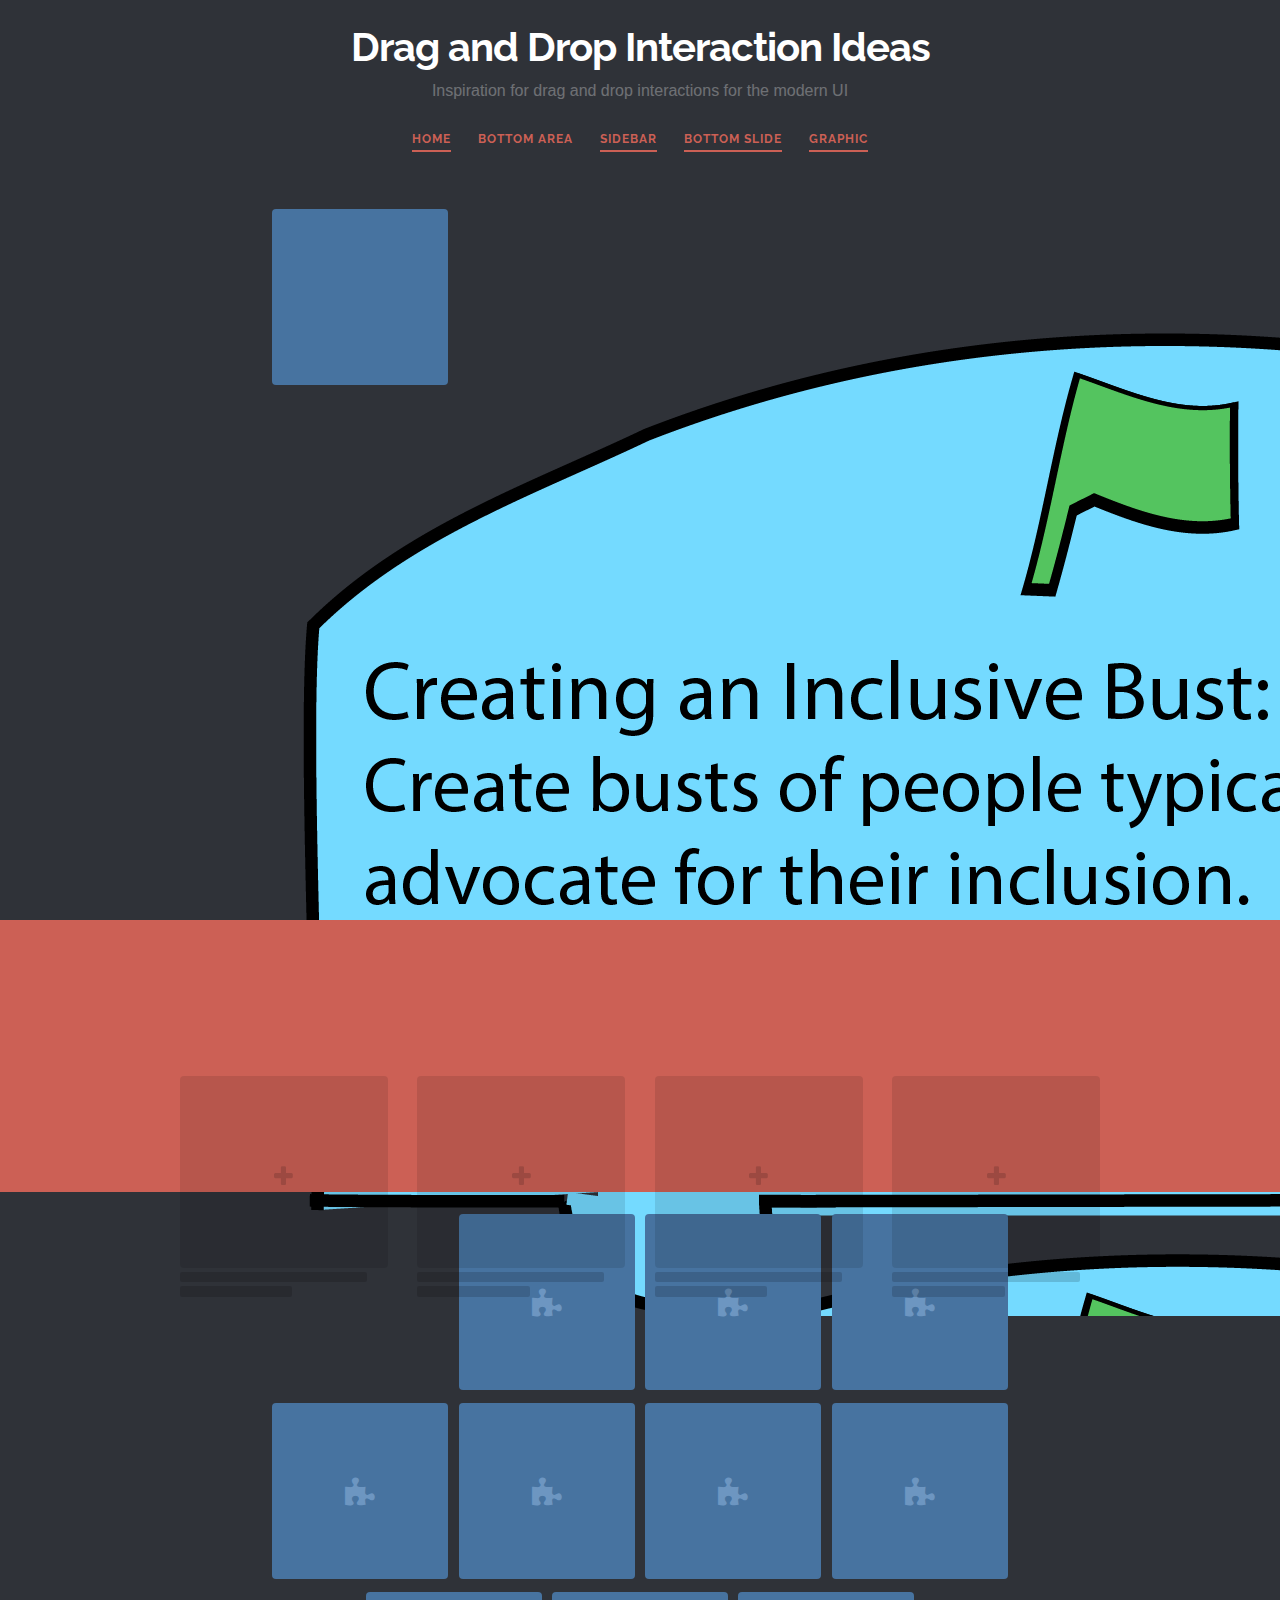
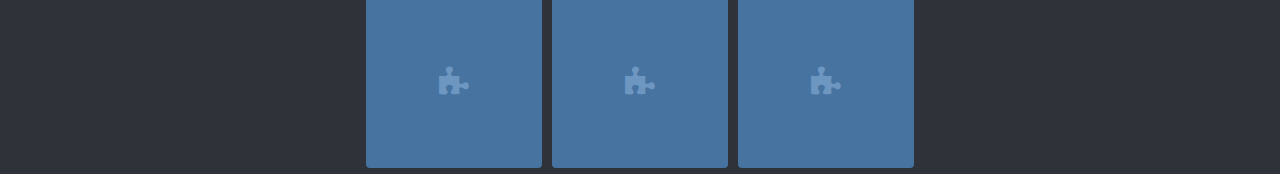
<file: bottom-area.html>
<!DOCTYPE html>
<html lang="en" class="no-js">
	<head>
		<meta charset="UTF-8" />
		<meta http-equiv="X-UA-Compatible" content="IE=edge">
		<meta name="viewport" content="width=device-width, initial-scale=1">
		<title>Remix Interaction Ideas For Sylvie | Bottom Area</title>
		<meta name="description" content="Inspiration for drag and drop interactions for the modern UI" />
		<meta name="keywords" content="drag and drop, interaction, inspiration, web design, ui" />
		<meta name="author" content="Codrops" />
		<link rel="shortcut icon" href="../favicon.ico">
		<link rel="stylesheet" type="text/css" href="css/normalize.css" />
		<link rel="stylesheet" type="text/css" href="fonts/font-awesome-4.2.0/css/font-awesome.min.css" />
		<link rel="stylesheet" type="text/css" href="css/demo.css" />
		<link rel="stylesheet" type="text/css" href="css/bottom-area.css" />
		<script src="js/modernizr.custom.js"></script>
	</head>
	<body>
		<div class="container">
			<!-- Top Navigation -->
			<div class="codrops-top clearfix">
			<!-- 	<a class="codrops-icon codrops-icon-prev" href="http://tympanus.net/Development/MorphingSearch/"><span>Previous Demo</span></a>
				<span class="right"><a class="codrops-icon codrops-icon-drop" href="http://tympanus.net/codrops/?p=21275"><span>Back to the Codrops Article</span></a></span> -->
			</div>
			<div class="content">
				<header class="codrops-header">
					<h1>Drag and Drop Interaction Ideas <span>Inspiration for drag and drop interactions for the modern UI</span></h1>
					<nav class="codrops-demos">
						<a href="index.html"> Home</a>
						<a class="current-demo" href="bottom-area.html">Bottom Area</a>
						<a href="sidebar.html">Sidebar</a>
						<a href="bottom-slide.html">Bottom Slide</a>
						<a href="dragdrop3.html"> Graphic</a>

					</nav>
				</header>
				<div id="grid" class="grid clearfix">
					<div class="grid__item"><img src="img/bustwarmup.png"></div>
					<div class="grid__item"><i class="fa fa-puzzle-piece"></i></div>
					<div class="grid__item"><i class="fa fa-puzzle-piece"></i></div>
					<div class="grid__item"><i class="fa fa-puzzle-piece"></i></div>
					<div class="grid__item"><i class="fa fa-puzzle-piece"></i></div>
					<div class="grid__item"><i class="fa fa-puzzle-piece"></i></div>
					<div class="grid__item"><i class="fa fa-puzzle-piece"></i></div>
					<div class="grid__item"><i class="fa fa-puzzle-piece"></i></div>
					<div class="grid__item"><i class="fa fa-puzzle-piece"></i></div>
					<div class="grid__item"><i class="fa fa-puzzle-piece"></i></div>
					<div class="grid__item"><i class="fa fa-puzzle-piece"></i></div>
				
				</div>
				<!-- Related demos -->
				<!-- <section class="related">
					<p>If you enjoyed this demo you might also like:</p>
					<a href="http://tympanus.net/Development/DraggableDualViewSlideshow/">
						<img src="img/related/DualViewSlideshow.png" alt="Dual-View Slideshow Image"/>
						<h3>Draggable Dual-View Slideshow</h3>
					</a>
					<a href="http://tympanus.net/Development/ButtonComponentMorph/">
						<img src="img/related/MorphingButtons.png" alt="Morphing Buttons Image" />
						<h3>Morphing Buttons Concept</h3>
					</a>
				</section> -->
			</div><!-- /content -->
		</div><!-- /container -->
		<div id="drop-area" class="drop-area">
			<div>
				<div class="drop-area__item"><div class="dummy"></div></div>
				<div class="drop-area__item"><div class="dummy"></div></div>
				<div class="drop-area__item"><div class="dummy"></div></div>
				<div class="drop-area__item"><div class="dummy"></div></div>
			</div>
		</div>
		<div class="drop-overlay"></div>
		<script src="js/draggabilly.pkgd.min.js"></script>
		<script src="js/dragdrop.js"></script>
		<script>
			(function() {
				var body = document.body,
					dropArea = document.getElementById( 'drop-area' ),
					droppableArr = [], dropAreaTimeout;

				// initialize droppables
				[].slice.call( document.querySelectorAll( '#drop-area .drop-area__item' )).forEach( function( el ) {
					droppableArr.push( new Droppable( el, {
						onDrop : function( instance, draggableEl ) {
							// show checkmark inside the droppabe element
							classie.add( instance.el, 'drop-feedback' );
							clearTimeout( instance.checkmarkTimeout );
							instance.checkmarkTimeout = setTimeout( function() { 
								classie.remove( instance.el, 'drop-feedback' );
							}, 800 );
							// ...
						}
					} ) );
				} );

				// initialize draggable(s)
				[].slice.call(document.querySelectorAll( '#grid .grid__item' )).forEach( function( el ) {
					new Draggable( el, droppableArr, {
						draggabilly : { containment: document.body },
						onStart : function() {
							// add class 'drag-active' to body
							classie.add( body, 'drag-active' );
							// clear timeout: dropAreaTimeout (toggle drop area)
							clearTimeout( dropAreaTimeout );
							// show dropArea
							classie.add( dropArea, 'show' );
						},
						onEnd : function( wasDropped ) {
							var afterDropFn = function() {
								// hide dropArea
								classie.remove( dropArea, 'show' );
								// remove class 'drag-active' from body
								classie.remove( body, 'drag-active' );
							};

							if( !wasDropped ) {
								afterDropFn();
							}
							else {
								// after some time hide drop area and remove class 'drag-active' from body
								clearTimeout( dropAreaTimeout );
								dropAreaTimeout = setTimeout( afterDropFn, 400 );
							}
						}
					} );
				} );
			})();
		</script>
	</body>
</html>
</file>
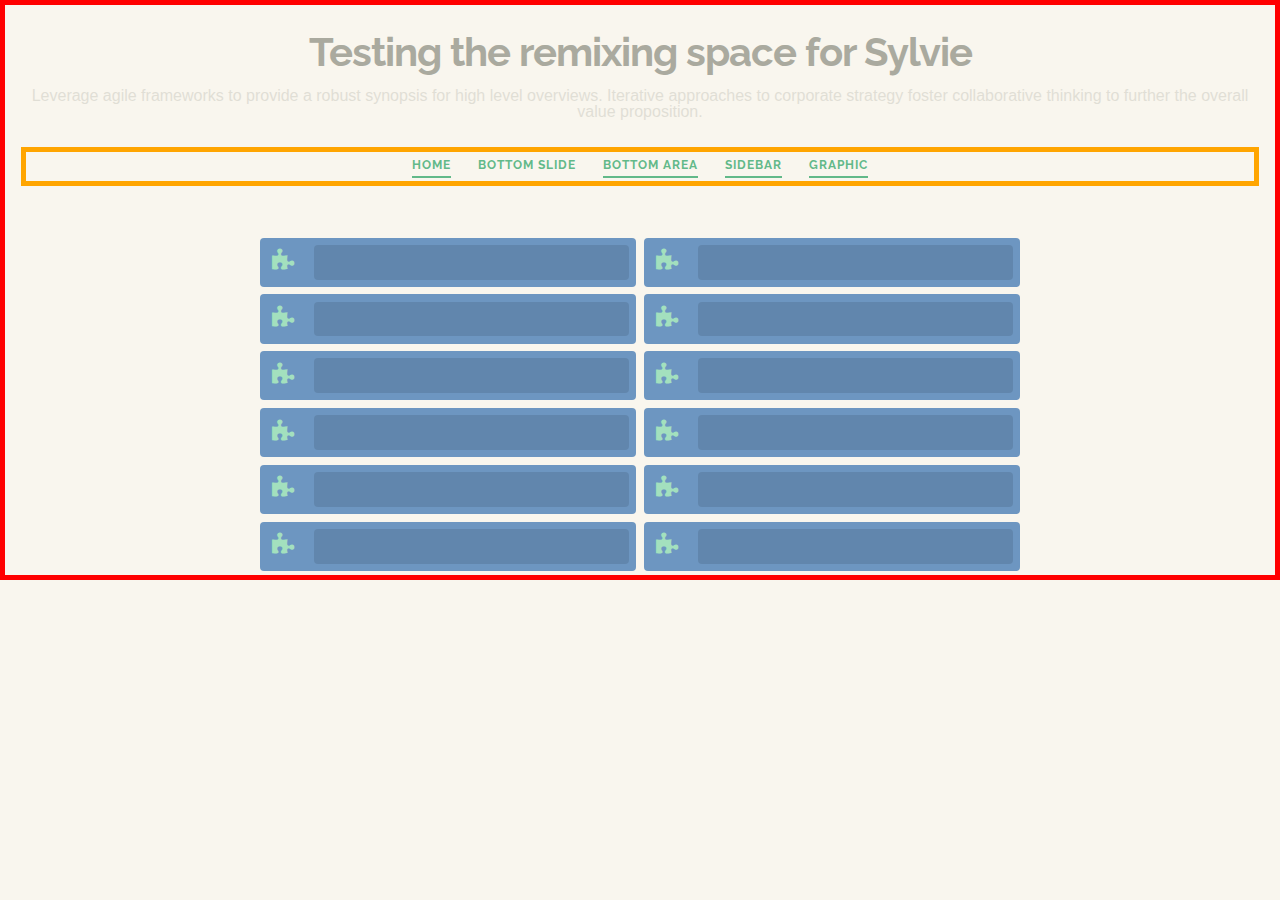
<file: bottom-slide.html>
<!DOCTYPE html>
<html lang="en" class="no-js">
	<head>
		<meta charset="UTF-8" />
		<meta http-equiv="X-UA-Compatible" content="IE=edge">
		<meta name="viewport" content="width=device-width, initial-scale=1">
		<title>Drag and Drop Interaction Ideas For Sylvie | Bottom Slide</title>
		<meta name="description" content="Inspiration for drag and drop interactions for the modern UI" />
		<meta name="keywords" content="drag and drop, interaction, inspiration, web design, ui" />
		<meta name="author" content="Codrops" />
		<link rel="shortcut icon" href="../favicon.ico">
		<link rel="stylesheet" type="text/css" href="css/normalize.css" />
		<link rel="stylesheet" type="text/css" href="fonts/font-awesome-4.2.0/css/font-awesome.min.css" />
		<link rel="stylesheet" type="text/css" href="css/demo.css" />
		<link rel="stylesheet" type="text/css" href="css/bottom-slide.css" />
		<script src="js/modernizr.custom.js"></script>
	</head>
	<body class="skin-5">
		<div class="container">
			<!-- Top Navigation -->
			<!-- <div class="codrops-top clearfix">
				<a class="codrops-icon codrops-icon-prev" href="http://tympanus.net/Development/MorphingSearch/"><span>Previous Demo</span></a>
				<span class="right"><a class="codrops-icon codrops-icon-drop" href="http://tympanus.net/codrops/?p=21275"><span>Back to the Codrops Article</span></a></span>
			</div> -->
			<div class="content">
				<header class="codrops-header">
					<h1>Testing the remixing space for Sylvie <span>Leverage agile frameworks to provide a robust synopsis for high level overviews. Iterative approaches to corporate strategy foster collaborative thinking to further the overall value proposition. </span></h1>
					<nav class="codrops-demos">
						<a href="index.html"> Home</a>
						<a class="current-demo" href="bottom-slide.html">Bottom Slide</a>
						<a href="bottom-area.html">Bottom Area</a>
						<a href="siderbar.html">Sidebar</a>
						<a href="dragdrop3.html"> Graphic</a>
						
					</nav>
				</header>
				<div id="grid" class="grid clearfix">
					<div class="grid__item"><i class="fa fa-puzzle-piece"></i></div>
					<div class="grid__item"><i class="fa fa-puzzle-piece"></i></div>
					<div class="grid__item"><i class="fa fa-puzzle-piece"></i></div>
					<div class="grid__item"><i class="fa fa-puzzle-piece"></i></div>
					<div class="grid__item"><i class="fa fa-puzzle-piece"></i></div>
					<div class="grid__item"><i class="fa fa-puzzle-piece"></i></div>
					<div class="grid__item"><i class="fa fa-puzzle-piece"></i></div>
					<div class="grid__item"><i class="fa fa-puzzle-piece"></i></div><div class="grid__item"><i class="fa fa-puzzle-piece"></i></div>
					<div class="grid__item"><i class="fa fa-puzzle-piece"></i></div>
					<div class="grid__item"><i class="fa fa-puzzle-piece"></i></div>
					<div class="grid__item"><i class="fa fa-puzzle-piece"></i></div>
				</div>
				<!-- Related demos -->
				<!-- <section class="related">
					<p>If you enjoyed this demo you might also like:</p>
					<a href="http://tympanus.net/Development/DraggableDualViewSlideshow/">
						<img src="img/related/DualViewSlideshow.png" alt="Dual-View Slideshow Image"/>
						<h3>Draggable Dual-View Slideshow</h3>
					</a>
					<a href="http://tympanus.net/Development/ButtonComponentMorph/">
						<img src="img/related/MorphingButtons.png" alt="Morphing Buttons Image" />
						<h3>Morphing Buttons Concept</h3>
					</a>
				</section> -->
			</div><!-- /content -->
		</div><!-- /container -->
		<div id="drop-area" class="drop-area">
			<div>
				<div class="dummy"></div>
				<div class="drop-area__item"><i class="fa fa-fw fa-file-excel-o"></i></div>
				<div class="drop-area__item"><i class="fa fa-fw fa-file-pdf-o"></i></div>
				<div class="drop-area__item"><i class="fa fa-fw fa-file-sound-o"></i></div>
				<div class="drop-area__item"><i class="fa fa-fw fa-file-word-o"></i></div>
				<div class="drop-area__item"><i class="fa fa-fw fa-file-archive-o"></i></div>
				<div class="drop-area__item"><i class="fa fa-fw fa-file-text-o"></i></div>
				<div class="drop-area__item"><i class="fa fa-fw fa-file-archive-o"></i></div>
				<div class="drop-area__item"><i class="fa fa-fw fa-file-image-o"></i></div>
				<div class="drop-area__item"><i class="fa fa-fw fa-file-o"></i></div>
				<div class="drop-area__item"><i class="fa fa-fw fa-file-powerpoint-o"></i></div>
				<div class="drop-area__item"><i class="fa fa-fw fa-file-code-o"></i></div>
			</div>
		</div>
		<div class="drop-overlay"></div>
		<script src="js/draggabilly.pkgd.min.js"></script>
		<script src="js/dragdrop.js"></script>
		<script>
			(function() {
				var body = document.body,
					dropArea = document.getElementById( 'drop-area' ),
					droppableArr = [], dropAreaTimeout;

				// initialize droppables
				[].slice.call( document.querySelectorAll( '#drop-area .drop-area__item' )).forEach( function( el ) {
					droppableArr.push( new Droppable( el, {
						onDrop : function( instance, draggableEl ) {
							// show checkmark inside the droppabe element
							classie.add( instance.el, 'drop-feedback' );
							clearTimeout( instance.checkmarkTimeout );
							instance.checkmarkTimeout = setTimeout( function() { 
								classie.remove( instance.el, 'drop-feedback' );
							}, 800 );
							// ...
						}
					} ) );
				} );

				// initialize draggable(s)
				[].slice.call(document.querySelectorAll( '#grid .grid__item' )).forEach( function( el ) {
					new Draggable( el, droppableArr, {
						draggabilly : { containment: document.body },
						scroll : true,
						scrollable : '#drop-area',
						scrollSpeed : 20,
						scrollSensitivity : 10,
						onStart : function() {
							// add class 'drag-active' to body
							classie.add( body, 'drag-active' );
							// clear timeout: dropAreaTimeout (toggle drop area)
							clearTimeout( dropAreaTimeout );
							// show dropArea
							classie.add( dropArea, 'show' );
						},
						onEnd : function( wasDropped ) {
							var afterDropFn = function() {
								// hide dropArea
								classie.remove( dropArea, 'show' );
								// remove class 'drag-active' from body
								classie.remove( body, 'drag-active' );
							};

							if( !wasDropped ) {
								afterDropFn();
							}
							else {
								// after some time hide drop area and remove class 'drag-active' from body
								clearTimeout( dropAreaTimeout );
								dropAreaTimeout = setTimeout( afterDropFn, 400 );
							}
						}
					} );
				} );
			})();
		</script>
	</body>
</html>
</file>
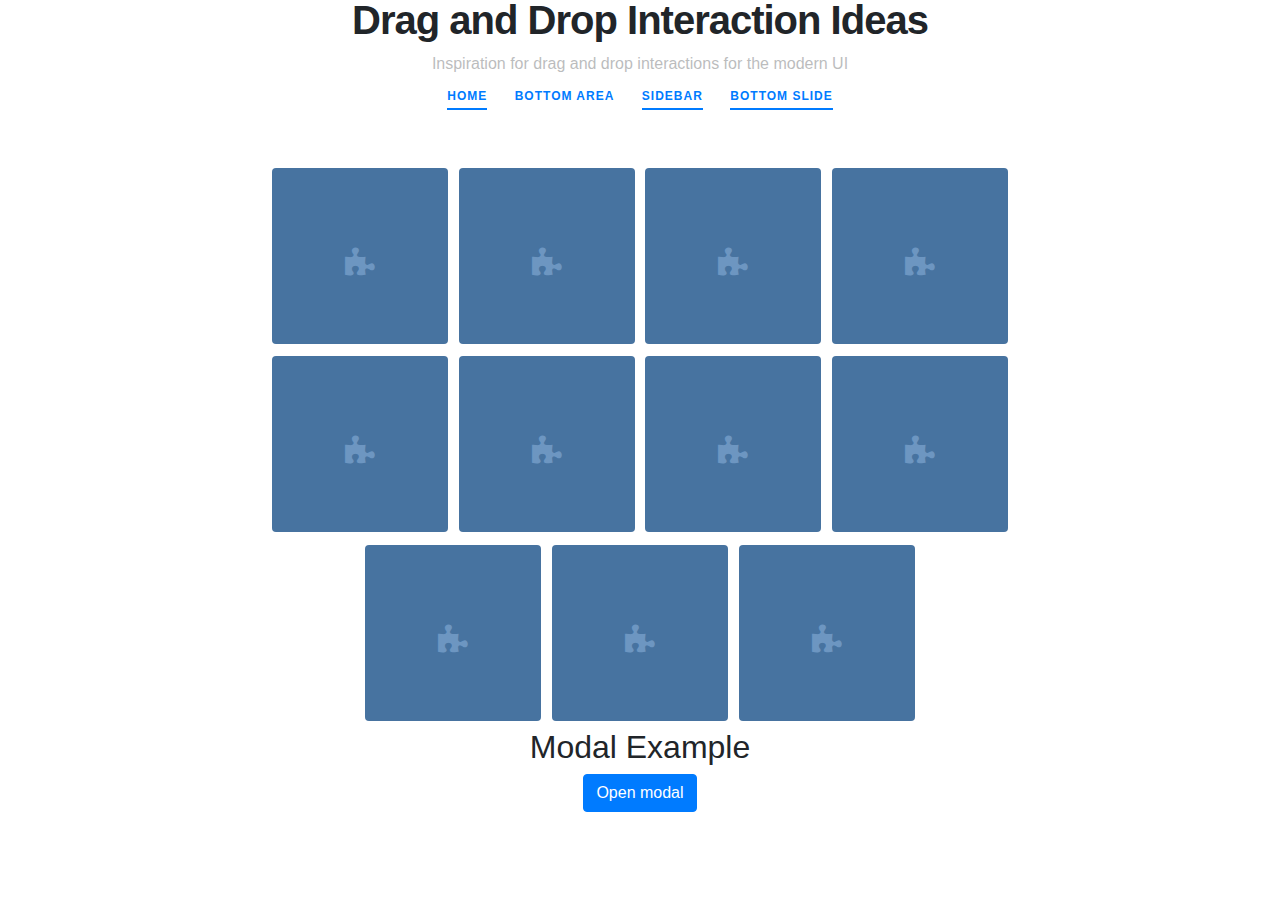
<file: modaltests.html>
<!DOCTYPE html>
<html lang="en" class="no-js">
	<head>
		<meta charset="UTF-8" />
		<meta http-equiv="X-UA-Compatible" content="IE=edge">
		<meta name="viewport" content="width=device-width, initial-scale=1">
		<title>Remix Interaction Ideas For Sylvie | Bottom Area</title>
		<meta name="description" content="Inspiration for drag and drop interactions for the modern UI" />
		<meta name="keywords" content="drag and drop, interaction, inspiration, web design, ui" />
		<meta name="author" content="Codrops" />
		<link rel="shortcut icon" href="../favicon.ico">
		<link rel="stylesheet" type="text/css" href="css/normalize.css" />
		<link rel="stylesheet" type="text/css" href="fonts/font-awesome-4.2.0/css/font-awesome.min.css" />
		<link rel="stylesheet" type="text/css" href="css/demo.css" />
		<link rel="stylesheet" type="text/css" href="css/bottom-area.css" />
		<script src="js/modernizr.custom.js"></script>
		<!--adding bootstrap 4 info-->
		  <link rel="stylesheet" href="https://maxcdn.bootstrapcdn.com/bootstrap/4.1.0/css/bootstrap.min.css">
  <script src="https://ajax.googleapis.com/ajax/libs/jquery/3.3.1/jquery.min.js"></script>
  <script src="https://cdnjs.cloudflare.com/ajax/libs/popper.js/1.14.0/umd/popper.min.js"></script>
  <script src="https://maxcdn.bootstrapcdn.com/bootstrap/4.1.0/js/bootstrap.min.js"></script>
	</head>
	<body>
		<div class="container">
			<!-- Top Navigation -->
			<div class="codrops-top clearfix">
			<!-- 	<a class="codrops-icon codrops-icon-prev" href="http://tympanus.net/Development/MorphingSearch/"><span>Previous Demo</span></a>
				<span class="right"><a class="codrops-icon codrops-icon-drop" href="http://tympanus.net/codrops/?p=21275"><span>Back to the Codrops Article</span></a></span> -->
			</div>
			<div class="content">
				<header class="codrops-header">
					<h1>Drag and Drop Interaction Ideas <span>Inspiration for drag and drop interactions for the modern UI</span></h1>
					<nav class="codrops-demos">
						<a href="index.html"> Home</a>
						<a class="current-demo" href="bottom-area.html">Bottom Area</a>
						<a href="sidebar.html">Sidebar</a>
						<a href="bottom-slide.html">Bottom Slide</a>

					</nav>
				</header>
				<div id="grid" class="grid clearfix">
					<div class="grid__item"><i class="fa fa-puzzle-piece"></i></div>
					<div class="grid__item"><i class="fa fa-puzzle-piece"></i></div>
					<div class="grid__item"><i class="fa fa-puzzle-piece"></i></div>
					<div class="grid__item"><i class="fa fa-puzzle-piece"></i></div>
					<div class="grid__item"><i class="fa fa-puzzle-piece"></i></div>
					<div class="grid__item"><i class="fa fa-puzzle-piece"></i></div>
					<div class="grid__item"><i class="fa fa-puzzle-piece"></i></div>
					<div class="grid__item"><i class="fa fa-puzzle-piece"></i></div>
					<div class="grid__item"><i class="fa fa-puzzle-piece"></i></div>
					<div class="grid__item"><i class="fa fa-puzzle-piece"></i></div>
					<div class="grid__item"><i class="fa fa-puzzle-piece"></i></div>
				
				</div>
				<!--adding url for sylvie-->
							<div id="umiwebchat-container"></div>
							<script>var LandbotLiveConfig = { index: 'https://landbot.io/u/H-34312-M34GSFK9G76RUOLN/index.html', accent: '#99badd' };</script>
							<script src="https://static.helloumi.com/umiwebchat/umiwebchat.js" defer></script>

				<!--sample modal info-->
				<div class="container">
  <h2>Modal Example</h2>
  <!-- Button to Open the Modal -->
  <button type="button" class="btn btn-primary" data-toggle="modal" data-target="#myModal">
    Open modal
  </button>

  <!-- The Modal -->
  <div class="modal fade" id="myModal">
    <div class="modal-dialog">
      <div class="modal-content">
      
        <!-- Modal Header -->
        <div class="modal-header">
          <h4 class="modal-title">Modal Heading</h4>
          <button type="button" class="close" data-dismiss="modal">&times;</button>
        </div>
        
        <!-- Modal body -->
        <div class="modal-body">
          Modal body..
        </div>
        
        <!-- Modal footer -->
        <div class="modal-footer">
          <button type="button" class="btn btn-danger" data-dismiss="modal">Close</button>
        </div>
        
      </div>
    </div>
  </div>
  
</div>
				<!-- Related demos -->
				<!-- <section class="related">
					<p>If you enjoyed this demo you might also like:</p>
					<a href="http://tympanus.net/Development/DraggableDualViewSlideshow/">
						<img src="img/related/DualViewSlideshow.png" alt="Dual-View Slideshow Image"/>
						<h3>Draggable Dual-View Slideshow</h3>
					</a>
					<a href="http://tympanus.net/Development/ButtonComponentMorph/">
						<img src="img/related/MorphingButtons.png" alt="Morphing Buttons Image" />
						<h3>Morphing Buttons Concept</h3>
					</a>
				</section> -->
			</div><!-- /content -->
		</div><!-- /container -->
		<div id="drop-area" class="drop-area">
			<div>
				<div class="drop-area__item"><div class="dummy"></div></div>
				<div class="drop-area__item"><div class="dummy"></div></div>
				<div class="drop-area__item"><div class="dummy"></div></div>
				<div class="drop-area__item"><div class="dummy"></div></div>
			</div>
		</div>
		<div class="drop-overlay"></div>
		<script src="js/draggabilly.pkgd.min.js"></script>
		<script src="js/dragdrop.js"></script>
		<script>
			(function() {
				var body = document.body,
					dropArea = document.getElementById( 'drop-area' ),
					droppableArr = [], dropAreaTimeout;

				// initialize droppables
				[].slice.call( document.querySelectorAll( '#drop-area .drop-area__item' )).forEach( function( el ) {
					droppableArr.push( new Droppable( el, {
						onDrop : function( instance, draggableEl ) {
							// show checkmark inside the droppabe element
							classie.add( instance.el, 'drop-feedback' );
							clearTimeout( instance.checkmarkTimeout );
							instance.checkmarkTimeout = setTimeout( function() { 
								classie.remove( instance.el, 'drop-feedback' );
							}, 800 );
							// ...
						}
					} ) );
				} );

				// initialize draggable(s)
				[].slice.call(document.querySelectorAll( '#grid .grid__item' )).forEach( function( el ) {
					new Draggable( el, droppableArr, {
						draggabilly : { containment: document.body },
						onStart : function() {
							// add class 'drag-active' to body
							classie.add( body, 'drag-active' );
							// clear timeout: dropAreaTimeout (toggle drop area)
							clearTimeout( dropAreaTimeout );
							// show dropArea
							classie.add( dropArea, 'show' );
						},
						onEnd : function( wasDropped ) {
							var afterDropFn = function() {
								// hide dropArea
								classie.remove( dropArea, 'show' );
								// remove class 'drag-active' from body
								classie.remove( body, 'drag-active' );
							};

							if( !wasDropped ) {
								afterDropFn();
							}
							else {
								// after some time hide drop area and remove class 'drag-active' from body
								clearTimeout( dropAreaTimeout );
								dropAreaTimeout = setTimeout( afterDropFn, 400 );
							}
						}
					} );
				} );
			})();
		</script>
	</body>
</html>
</file>
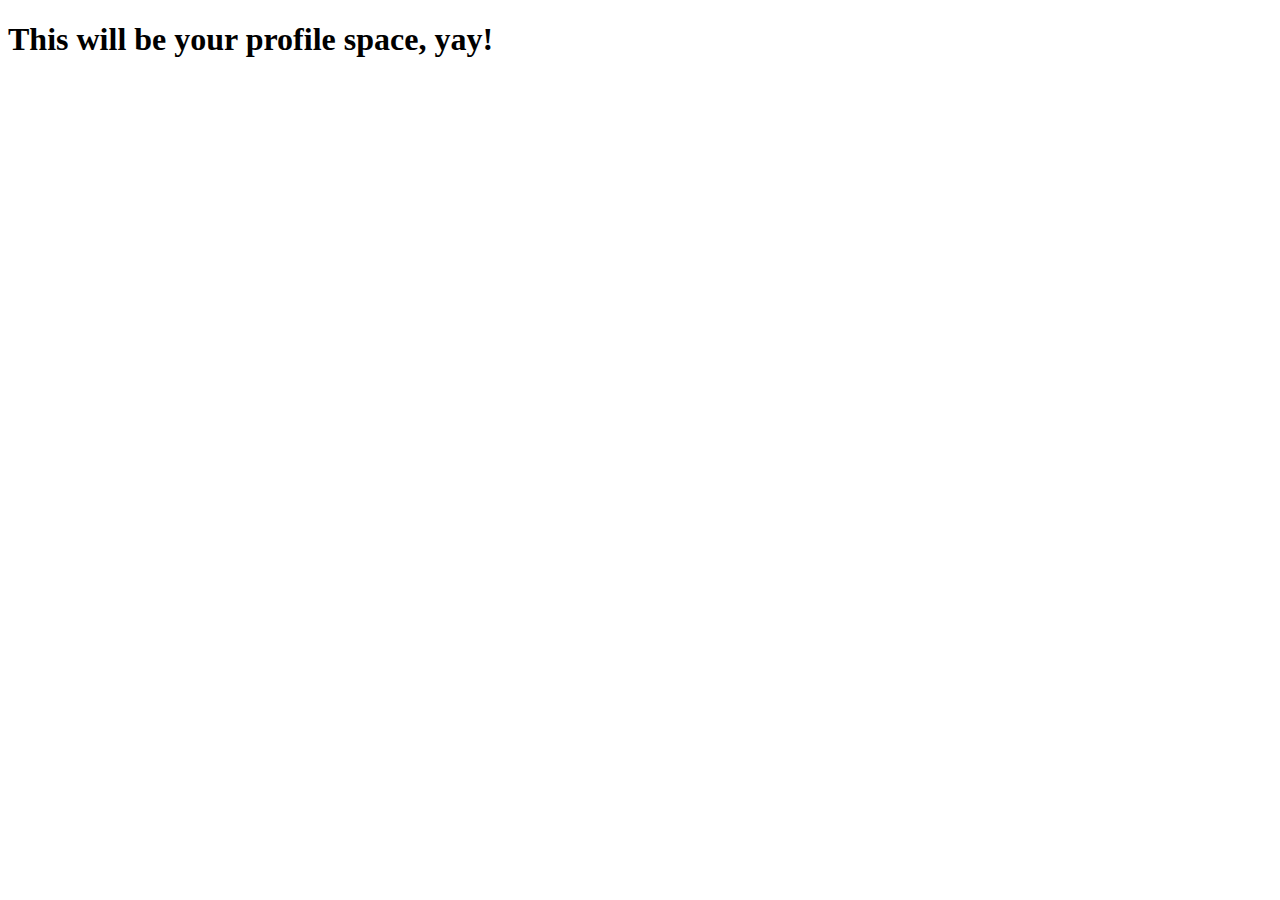
<file: profile.html>
<!doctype html>
<html lang="en">
  <head>
    <!-- Required meta tags -->
    <meta charset="utf-8">
    <meta name="viewport" content="width=device-width, initial-scale=1, shrink-to-fit=no">

    <!-- Bootstrap CSS -->
    <link rel="stylesheet" href="https://stackpath.bootstrapcdn.com/bootstrap/4.1.0/css/bootstrap.min.css" integrity="sha384-9gVQ4dYFwwWSjIDZnLEWnxCjeSWFphJiwGPXr1jddIhOegiu1FwO5qRGvFXOdJZ4" crossorigin="anonymous">

    <title>Profile page</title>
  </head>
  <body>
    <h1>This will be your profile space, yay!</h1>

    <!-- Optional JavaScript -->
    <!-- jQuery first, then Popper.js, then Bootstrap JS -->
    <script src="https://code.jquery.com/jquery-3.3.1.slim.min.js" integrity="sha384-q8i/X+965DzO0rT7abK41JStQIAqVgRVzpbzo5smXKp4YfRvH+8abtTE1Pi6jizo" crossorigin="anonymous"></script>
    <script src="https://cdnjs.cloudflare.com/ajax/libs/popper.js/1.14.0/umd/popper.min.js" integrity="sha384-cs/chFZiN24E4KMATLdqdvsezGxaGsi4hLGOzlXwp5UZB1LY//20VyM2taTB4QvJ" crossorigin="anonymous"></script>
    <script src="https://stackpath.bootstrapcdn.com/bootstrap/4.1.0/js/bootstrap.min.js" integrity="sha384-uefMccjFJAIv6A+rW+L4AHf99KvxDjWSu1z9VI8SKNVmz4sk7buKt/6v9KI65qnm" crossorigin="anonymous"></script>
  </body>
</html>
</file>
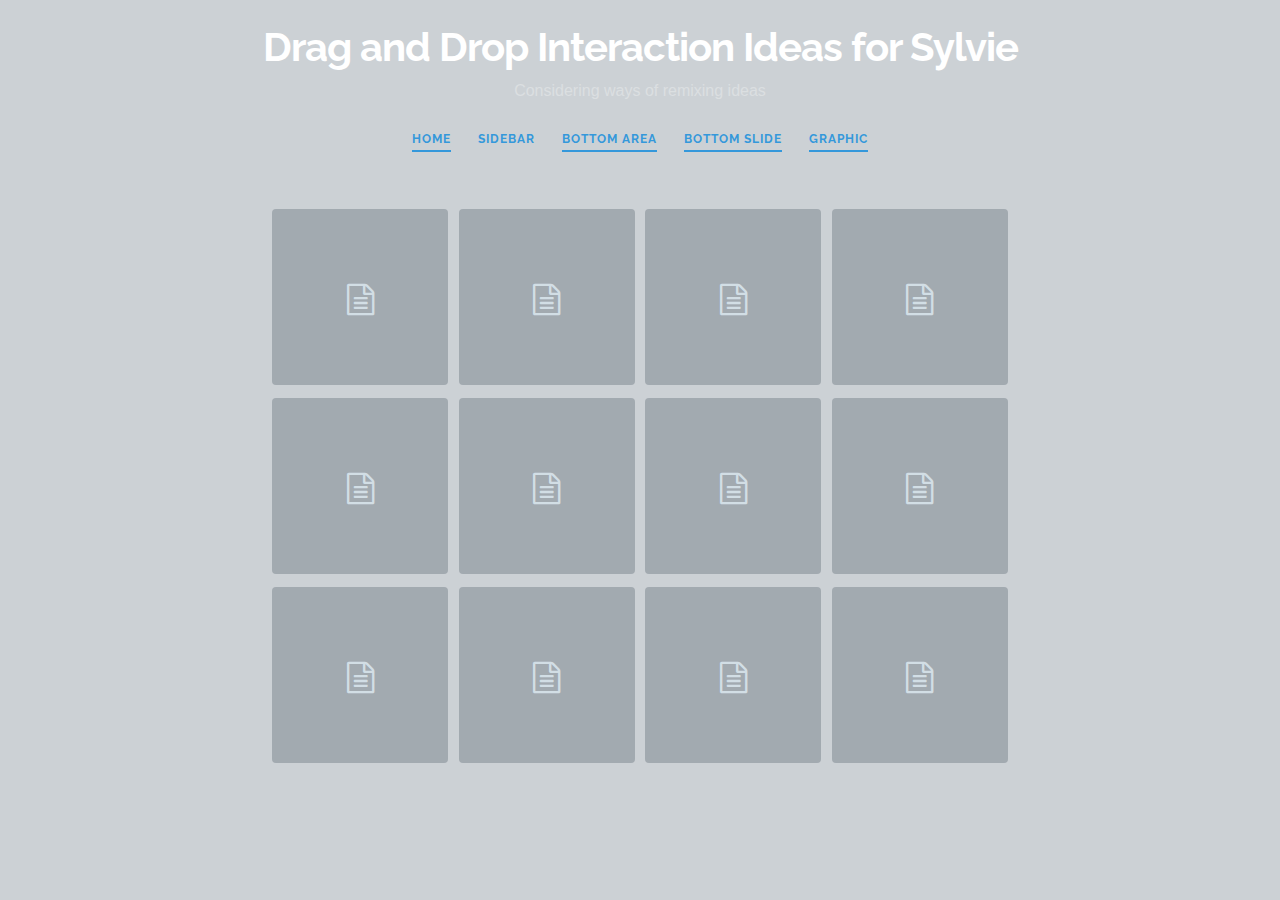
<file: sidebar.html>
<!DOCTYPE html>
<html lang="en" class="no-js">
	<head>
		<meta charset="UTF-8" />
		<meta http-equiv="X-UA-Compatible" content="IE=edge">
		<meta name="viewport" content="width=device-width, initial-scale=1">
		<title>Drag and Drop Interaction Ideas For Sylvie Ideas | Sidebar</title>
		<meta name="description" content="Inspiration for drag and drop interactions for the modern UI" />
		<meta name="keywords" content="drag and drop, interaction, inspiration, web design, ui" />
		<meta name="author" content="Codrops" />
		<link rel="shortcut icon" href="../favicon.ico">
		<link rel="stylesheet" type="text/css" href="css/normalize.css" />
		<link rel="stylesheet" type="text/css" href="fonts/font-awesome-4.2.0/css/font-awesome.min.css" />
		<link rel="stylesheet" type="text/css" href="css/demo.css" />
		<link rel="stylesheet" type="text/css" href="css/sidebar.css" />
		<script src="js/modernizr.custom.js"></script>
	</head>
	<body class="skin-1">
		<div class="container">
			<!-- Top Navigation -->
			<div class="codrops-top clearfix">
				<!-- <a class="codrops-icon codrops-icon-prev" href="http://tympanus.net/Development/MorphingSearch/"><span>Previous Demo</span></a>
				<span class="right"><a class="codrops-icon codrops-icon-drop" href="http://tympanus.net/codrops/?p=21275"><span>Back to the Codrops Article</span></a></span> -->
			</div>
			<div class="content">
				<header class="codrops-header">
					<h1>Drag and Drop Interaction Ideas for Sylvie
					 <span>Considering ways of remixing ideas</span></h1>
					<nav class="codrops-demos">
						<a href="index.html"> Home</a>
					<a class="current-demo" href="sidebar.html">Sidebar</a>
						<a href="bottom-area.html">Bottom Area</a>
						<a href="bottom-slide.html">Bottom Slide</a>
						<a href="dragdrop3.html"> Graphic</a>
						
					</nav>
				</header>
				<div id="grid" class="grid clearfix">
					<div class="grid__item"><i class="fa fa-fw fa-file-text-o"></i></div>
					<div class="grid__item"><i class="fa fa-fw fa-file-text-o"></i></div>
					<div class="grid__item"><i class="fa fa-fw fa-file-text-o"></i></div>
					<div class="grid__item"><i class="fa fa-fw fa-file-text-o"></i></div>
					<div class="grid__item"><i class="fa fa-fw fa-file-text-o"></i></div>
					<div class="grid__item"><i class="fa fa-fw fa-file-text-o"></i></div>
					<div class="grid__item"><i class="fa fa-fw fa-file-text-o"></i></div>
					<div class="grid__item"><i class="fa fa-fw fa-file-text-o"></i></div>
					<div class="grid__item"><i class="fa fa-fw fa-file-text-o"></i></div>
					<div class="grid__item"><i class="fa fa-fw fa-file-text-o"></i></div>
					<div class="grid__item"><i class="fa fa-fw fa-file-text-o"></i></div>
					<div class="grid__item"><i class="fa fa-fw fa-file-text-o"></i></div>
				</div>
				<!-- Related demos -->
				<!-- <section class="related">
					<p>If you enjoyed this demo you might also like:</p>
					<a href="http://tympanus.net/Development/DraggableDualViewSlideshow/">
						<img src="img/related/DualViewSlideshow.png" alt="Dual-View Slideshow Image"/>
						<h3>Draggable Dual-View Slideshow</h3>
					</a>
					<a href="http://tympanus.net/Development/ButtonComponentMorph/">
						<img src="img/related/MorphingButtons.png" alt="Morphing Buttons Image" />
						<h3>Morphing Buttons Concept</h3>
					</a>
				</section> -->
			</div><!-- /content -->
		</div><!-- /container -->
		<div id="drop-area" class="drop-area">
			<div>
				<div class="drop-area__item"><div class="dummy"></div></div>
				<div class="drop-area__item"><div class="dummy"></div></div>
				<div class="drop-area__item"><div class="dummy"></div></div>
				<div class="drop-area__item"><div class="dummy"></div></div>
				<div class="drop-area__item"><div class="dummy"></div></div>
				<div class="drop-area__item"><div class="dummy"></div></div>
				<div class="drop-area__item"><div class="dummy"></div></div>
				<div class="drop-area__item"><div class="dummy"></div></div>
			</div>
		</div>
		<div class="drop-overlay"></div>
		<script src="js/draggabilly.pkgd.min.js"></script>
		<script src="js/dragdrop.js"></script>
		<script>
			(function() {
				var body = document.body,
					dropArea = document.getElementById( 'drop-area' ),
					droppableArr = [], dropAreaTimeout;

				// initialize droppables
				[].slice.call( document.querySelectorAll( '#drop-area .drop-area__item' )).forEach( function( el ) {
					droppableArr.push( new Droppable( el, {
						onDrop : function( instance, draggableEl ) {
							// show checkmark inside the droppabe element
							classie.add( instance.el, 'drop-feedback' );
							clearTimeout( instance.checkmarkTimeout );
							instance.checkmarkTimeout = setTimeout( function() { 
								classie.remove( instance.el, 'drop-feedback' );
							}, 800 );
							// ...
						}
					} ) );
				} );

				// initialize draggable(s)
				[].slice.call(document.querySelectorAll( '#grid .grid__item' )).forEach( function( el ) {
					new Draggable( el, droppableArr, {
						scroll : true,
						scrollable : '#drop-area',
						scrollSpeed : 40,
						scrollSensitivity : 50,
						draggabilly : { containment: document.body },
						onStart : function() {
							// add class 'drag-active' to body
							classie.add( body, 'drag-active' );
							// clear timeout: dropAreaTimeout (toggle drop area)
							clearTimeout( dropAreaTimeout );
							// show dropArea
							classie.add( dropArea, 'show' );
						},
						onEnd : function( wasDropped ) {
							var afterDropFn = function() {
								// hide dropArea
								classie.remove( dropArea, 'show' );
								// remove class 'drag-active' from body
								classie.remove( body, 'drag-active' );
							};

							if( !wasDropped ) {
								afterDropFn();
							}
							else {
								// after some time hide drop area and remove class 'drag-active' from body
								clearTimeout( dropAreaTimeout );
								dropAreaTimeout = setTimeout( afterDropFn, 400 );
							}
						}
					} );
				} );
			})();
		</script>
	</body>
</html>
</file>
<file: css/demo.css>
@import url(http://fonts.googleapis.com/css?family=Raleway:200,400,700);

@font-face {
	font-weight: normal;
	font-style: normal;
	font-family: 'codropsicons';
	src:url('../fonts/codropsicons/codropsicons.eot');
	src:url('../fonts/codropsicons/codropsicons.eot?#iefix') format('embedded-opentype'),
		url('../fonts/codropsicons/codropsicons.woff') format('woff'),
		url('../fonts/codropsicons/codropsicons.ttf') format('truetype'),
		url('../fonts/codropsicons/codropsicons.svg#codropsicons') format('svg');
}

*, *:after, *:before { -webkit-box-sizing: border-box; box-sizing: border-box; }
.clearfix:before, .clearfix:after { content: ''; display: table; }
.clearfix:after { clear: both; }

body {
	background: #2f3238;
	color: #fff;
	font-weight: 400;
	font-size: 1em;
	font-family: 'Raleway', Arial, sans-serif;
}

a {
	color: #cc6055;
	text-decoration: none;
	outline: none;
}

a:hover, a:focus {
	color: #fff;
}

.skin-1 { background: #ccd1d5; color: #fff; }
.skin-1 a { color: #3498db; }
.skin-1 a:hover, .skin-1 a:focus { color: #2980b9; }

.skin-2 { background: #333; color: #fff; }
.skin-2 a { color: #edaa62; }
.skin-2 a:hover, .skin-2 a:focus { color: #fff; }

.skin-3 { background: #f1f1f1; color: #6C7A89; }
.skin-3 a { color: #475463; }
.skin-3 a:hover, .skin-3 a:focus { color: #6C7A89; }

.skin-4 { background: #434d55; color: #eee; }
.skin-4 a { color: #2fa0ec; }
.skin-4 a:hover, .skin-4 a:focus { color: #eee; }

.skin-5 { background: #f9f6ee; color: #aaaa9f; }
.skin-5 a { color: #62b989; }
.skin-5 a:hover, .skin-4 a:focus { color: #737369; }

.skin-6 { background: #fff; color: #474843; }
.skin-6 a { color: #ff7474; }
.skin-6 a:hover, .skin-6 a:focus { color: #474843; }

.content {
	max-width: 1290px;
	margin: 0 auto;
	text-align: center;
	-webkit-touch-callout: none;
	-webkit-user-select: none;
	-khtml-user-select: none;
	-moz-user-select: none;
	-ms-user-select: none;
	user-select: none;
}

/* Header */
.codrops-header {
	padding: 0 1em 3em;
	letter-spacing: -1px;
}

.codrops-header h1 {
	font-weight: 700;
	font-size: 2.5em;
	line-height: 1;
}

.codrops-header h1 span {
	display: block;
	font-size: 40%;
	margin-top: 1em;
	font-weight: 400;
	font-family: 'Helvetica Neue', Helvetica, Arial, sans-serif;
	opacity: 0.3;
	letter-spacing: 0px;
}

/* To Navigation Style */
.codrops-top {
	width: 100%;
	text-transform: uppercase;
	font-weight: 700;
	font-size: 0.69em;
	line-height: 2.2;
}

.codrops-top a {
	display: inline-block;
	padding: 1em 2em;
	text-decoration: none;
	letter-spacing: 1px;
}

.codrops-top span.right {
	float: right;
}

.codrops-top span.right a {
	display: block;
	float: left;
}

.codrops-icon:before {
	margin: 0 4px;
	text-transform: none;
	font-weight: normal;
	font-style: normal;
	font-variant: normal;
	font-family: 'codropsicons';
	line-height: 1;
	speak: none;
	-webkit-font-smoothing: antialiased;
}

.codrops-icon-drop:before {
	content: "\e001";
}

.codrops-icon-prev:before {
	content: "\e004";
}

/* Codrops demo links */
.codrops-demos a {
	font-weight: 700;
	text-transform: uppercase;
	letter-spacing: 1px;
	padding: 0.3em 0;
	margin: 0.25em 1em;
	font-size: 0.75em;
	display: inline-block;
	border-bottom: 2px solid rgba(0,0,0,0.2);
	border-color: initial;
}

.codrops-demos a.current-demo {
	border-bottom-color: transparent;
}

/* Related demos */
.related {
	text-align: center;
	padding-top: 6em;
}

.related p {
	font-size: 1.15em;
}

.related > a {
	vertical-align: top;
	width: calc(100% - 20px);
	max-width: 340px;
	display: inline-block;
	text-align: center;
	margin: 20px 10px;
	padding: 25px;
}

.related a img {
	max-width: 100%;
	opacity: 0.8;
	border-radius: 4px;
}

.related a:hover img,
.related a:active img {
	opacity: 1;
}

.related a h3 {
	margin: 0;
	padding: 0.5em 0 0.3em;
	max-width: 300px;
	text-align: left;
}

@media screen and (max-width: 27em) {
	.codrops-header,
	.related {
		font-size: 75%;
	}
	.codrops-icon {
		font-size: 1.5em;
	}
	.codrops-icon span {
		display: none;
	}
}
</file>
<file: css/bottom-area.css>
.grid {
	margin: 0 auto;
	max-width: 50em;
	padding: 0 1em;
}

.grid__item {
	font-size: 2em;
	display: inline-block;
	margin: 0.2em 0.1em;
	padding-top: 2.25em;
	width: 5.5em;
	height: 5.5em;
	border-radius: 4px;
	background: #4773A0;
	color: #6D96C1;
	text-align: center;
}

.grid__item:hover {
	cursor: move;
	cursor: -webkit-grab;
	cursor: grab;
}

.grid__item:active {
	cursor: -webkit-grabbing;
	cursor: grabbing;
}

.is-dragging {
	background: #4e4c52;
}

.is-active {
	z-index: 100;
}

.is-dropped {
	opacity: 0;
	-webkit-transform: scale3d(0.7,0.7,1) !important;
	transform: scale3d(0.7,0.7,1) !important;
}

.is-complete {
	opacity: 1;
	-webkit-transition: opacity 0.3s, -webkit-transform 0.3s !important;
	transition: opacity 0.3s, transform 0.3s !important;
	-webkit-transform: scale3d(1,1,1) !important;
	transform: scale3d(1,1,1) !important;
}

.animate {
	-webkit-transition: all 0.3s ease-out;
	transition: all 0.3s ease-out;
}

.drop-area {
	position: fixed;
	top: 100%;
	left: 0;
	z-index: 99;
	width: 100%;
	height: 17em;
	background: #cc6055;
	text-align: center;
	-webkit-transition: -webkit-transform 0.5s cubic-bezier(0.6,0,0.4,1);
	transition: transform 0.5s cubic-bezier(0.6,0,0.4,1);
	-webkit-transform: translate3d(0,20px,0);
	transform: translate3d(0,20px,0);
}

.drop-area.show {
	-webkit-transform: translate3d(0,-100%,0);
  transform: translate3d(0,-100%,0);
}

.drop-area > div {
	width: 100%;
	height: 100%;
	-webkit-transition: -webkit-transform 0.4s 0.3s;
	transition: transform 0.4s 0.3s;
	-webkit-transform: translate3d(0,50%,0);
	transform: translate3d(0,50%,0);
}

.drop-area.show > div {
	-webkit-transform: translate3d(0,0,0);
	transform: translate3d(0,0,0);
}

.drop-area__item {
	position: relative;
	display: inline-block;
	margin: 1.25em 1% 1% 1%;
	max-width: 13em;
	width: 20%;
	height: 12em;
	border-radius: 4px;
	background: rgba(0,0,0,0.1);
	-webkit-transition: -webkit-transform 0.3s, background 0.3s;
	transition: transform 0.3s, background 0.3s;
	-webkit-backface-visibility: hidden;
}

.drop-area__item.highlight {
	background: rgba(0,0,0,0.15);
	-webkit-transform: scale3d(1.08,1.08,1);
	transform: scale3d(1.08,1.08,1);
}

.drop-area__item::before,
.drop-area__item::after {
	position: absolute;
	top: 50%;
	left: 0;
	width: 100%;
	color: rgba(0,0,0,0.15);
	font-size: 1.5em;
	margin-top: -0.35em;
	font-family: FontAwesome;
	pointer-events: none;
}

.drop-area__item::before {
	content: '\f067';
}

.drop-feedback.drop-area__item::before {
	opacity: 0;
	-webkit-transform: scale3d(0,0,1);
	transform: scale3d(0,0,1);
}

.drop-area__item::after {
	color: rgba(255,253,197,0.6);
	content: '\f00c';
	font-size: 3em;
	margin-top: -0.5em;
	opacity: 0;
	-webkit-transition: opacity 0.3s, -webkit-transform 0.3s;
	transition: opacity 0.3s, transform 0.3s;
	-webkit-transform: scale3d(2,2,1);
	transform: scale3d(2,2,1);
}

.drop-feedback.drop-area__item::after {
	opacity: 1;
	-webkit-transform: scale3d(1,1,1);
	transform: scale3d(1,1,1);
}

.dummy,
.dummy::after {
	position: absolute;
	top: 100%;
	left: 0;
	margin: 0.25em 0;
	height: 0.65em;
	border-radius: 2px;
	background: rgba(0,0,0,0.15);
	-webkit-backface-visibility: hidden;
}

.dummy {
	width: 90%;
}

.dummy::after {
	width: 60%;
	content: '';
}

.drop-overlay {
	position: fixed;
	top: 0;
	left: 0;
	width: 100%;
	height: 100%;
	background: rgba(0,0,0,0.3);
	opacity: 0;
	-webkit-transition: opacity 0.3s;
	transition: opacity 0.3s;
	pointer-events: none;
}

.drop-area.show + .drop-overlay {
	opacity: 1;
}

.helper {
	position: absolute !important;
	margin: 0;
}

@media screen and (max-width: 50em) {
	.grid__item {
		font-size: 1.5em;
	}
	.drop-area {
		font-size: 0.6em;
	}
}

@media screen and (max-width: 25.5em) {
	.grid {
		padding: 0 2em;
	}
	.grid__item {
		font-size: 1em;
	}
}
</file>
<file: css/bottom-slide.css>
/*.body{
	background: #FFFFFF;
}*/
.grid {
	margin: 0 auto;
	max-width: 50em;
	padding: 0 1em;
}

.grid__item {
	float: left;
	margin: 0.5%;
	width: 49%;
	height: 2.05em;
	padding: 0.35em 0.5em;
	border-radius: 4px;
	background: #6D96C1;
	color: #a3e0be;
	font-size: 1.5em;
	text-align: left;
}

.grid__item::after {
	content: '';
	position: absolute;
	top: 0.3em;
	left: 2.25em;
	bottom: 0.3em;
	right: 0.3em;
	background: rgba(0,0,0,0.1);
	border-radius: 4px;
}

.grid__item:hover {
	cursor: move;
	cursor: -webkit-grab;
	cursor: grab;
}

.grid__item:active {
	cursor: -webkit-grabbing;
	cursor: grabbing;
}

.is-dragging {
	background: #575e5a;
}

.is-active {
	z-index: 100;
}

.is-dropped {
	opacity: 0;
	-webkit-transform: scale3d(0.7,0.7,1) !important;
  transform: scale3d(0.7,0.7,1) !important;
}

.is-complete {
	opacity: 1;
	-webkit-transition: opacity 0.3s, -webkit-transform 0.3s !important;
	transition: opacity 0.3s, transform 0.3s !important;
	-webkit-transform: scale3d(1,1,1) !important;
	transform: scale3d(1,1,1) !important;
}

.animate {
	-webkit-transition: all 0.3s ease-out;
	transition: all 0.3s ease-out;
}

.drop-area {
	position: fixed;
	top: 100%;
	left: 0;
	z-index: 99;
	width: 100%;
	width: calc(100% + 20px);
	height: 100%;
	background: #6D96C1;
	text-align: center;
	overflow: auto;
	-webkit-transition: -webkit-transform 0.5s cubic-bezier(0.6,0,0.4,1);
	transition: transform 0.5s cubic-bezier(0.6,0,0.4,1);
	-webkit-transform: translate3d(0,20px,0);
	transform: translate3d(0,20px,0);
	border: blue 5px solid;
}

.drop-area.show {
	-webkit-transform: translate3d(0,-100%,0);
  transform: translate3d(0,-100%,0);
}

.drop-area > div {
	width: 100%;
	width: calc(100% - 20px);
	padding: 2em 2em 5em;
	-webkit-transition: -webkit-transform 0.4s 0.3s;
	transition: transform 0.4s 0.3s;
	-webkit-transform: translate3d(0,50%,0);
	transform: translate3d(0,50%,0);
}

.drop-area.show > div {
	-webkit-transform: translate3d(0,0,0);
	transform: translate3d(0,0,0);
}

.drop-area__item {
	position: relative;
	display: inline-block;
	margin: 0.4em 0;
	width: 100%;
	max-width: 30em;
	height: 3em;
	padding: 0.3em 0.5em;
	background: #fff;
	color: #919f97;
	font-size: 1.5em;
	text-align: left;
	padding: 0.9em 1em;
	border-radius: 4px;
	-webkit-transition: -webkit-transform 0.3s, background 0.3s, color 0.3s;
	transition: transform 0.3s, background 0.3s, color 0.3s;
}

.drop-area__item.highlight {
	background: rgba(0,0,0,0.15);
	color: #fff;
	-webkit-transform: scale3d(1.08,1.08,1);
	transform: scale3d(1.08,1.08,1);
}

.drop-area__item::before {
	content: '';
	position: absolute;
	top: 0.3em;
	left: 3.25em;
	bottom: 0.3em;
	right: 0.3em;
	background: rgba(75,136,102,0.1);
	border-radius: 4px;
}

.drop-area__item::after {
	position: absolute;
	top: 0;
	right: 0;
	font-family: FontAwesome;
	pointer-events: none;
	color: #62b989;
	content: '\f00c';
	font-size: 1.75em;
	margin: 0.35em;
	opacity: 0;
	-webkit-transition: opacity 0.3s, -webkit-transform 0.3s;
	transition: opacity 0.3s, transform 0.3s;
	-webkit-transform: scale3d(0.5,0.5,1);
	transform: scale3d(0.5,0.5,1);
}

.drop-feedback.drop-area__item::after {
	opacity: 1;
	-webkit-transform: scale3d(1,1,1);
	transform: scale3d(1,1,1);
}

.dummy {
	margin: 1em auto 2.5em;
	width: 50%;
	max-width: 30em;
	height: 1.5em;
	background: rgba(0,0,0,0.1);
	border-radius: 4px;
	box-shadow: 0 1.5em 0 -0.6em rgba(0,0,0,0.1);
}

.drop-overlay {
	position: fixed;
	top: 0;
	left: 0;
	width: 100%;
	height: 100%;
	background: rgba(0,0,0,0.3);
	opacity: 0;
	-webkit-transition: opacity 0.3s;
	transition: opacity 0.3s;
	pointer-events: none;
}

.drop-area.show + .drop-overlay {
	opacity: 1;
}

.helper {
	position: absolute !important;
	margin: 0;
}

.content{
	border: 5px red solid;
}

.codrops-demos{
	border: 5px orange solid;
}

/*.current-demo{
	border: 5px black solid;
}*/

@media screen and (max-width: 50em) {
	.grid__item {
		font-size: 1.5em;
	}
	.drop-area {
		font-size: 0.8em;
	}
}

@media screen and (max-width: 25.5em) {
	.grid {
		padding: 0 2em;
	}
	.grid__item {
		font-size: 1em;
	}
}
</file>
<file: css/sidebar.css>
.grid {
	margin: 0 auto;
	max-width: 50em;
	padding: 0 1em;
}

.grid__item {
	display: inline-block;
	margin: 0.2em 0.1em;
	font-size: 2em;
	padding-top: 2.25em;
	width: 5.5em;
	height: 5.5em;
	border-radius: 4px;
	background: #a2aab0;
	color: #d2dee5;
	text-align: center;
}

.grid__item:hover {
	cursor: move;
	cursor: -webkit-grab;
	cursor: grab;
}

.grid__item:active {
	cursor: -webkit-grabbing;
	cursor: grabbing;
}

.is-dragging {
	background: #525b62;
}

.is-active {
	z-index: 100;
}

.is-dropped {
	opacity: 0;
	-webkit-transform: scale3d(0.7,0.7,1) !important;
  transform: scale3d(0.7,0.7,1) !important;
}

.is-complete {
	opacity: 1;
	-webkit-transition: opacity 0.3s, -webkit-transform 0.3s !important;
	transition: opacity 0.3s, transform 0.3s !important;
	-webkit-transform: scale3d(1,1,1) !important;
	transform: scale3d(1,1,1) !important;
}

.animate {
	-webkit-transition: all 0.3s ease-out;
	transition: all 0.3s ease-out;
}

.drop-area {
	position: fixed;
	top: 0;
	left: 100%;
	z-index: 99;
	width: 19em;
	height: 100%;
	overflow-y: auto;
	overflow-x: hidden;
	background: #34495e;
	text-align: left;
	-webkit-transition: -webkit-transform 0.5s;
	transition: transform 0.5s;
	-webkit-transform: translate3d(20px,0,0);
	transform: translate3d(20px,0,0);
}

.drop-area.show {
	-webkit-transform: translate3d(-16em,0,0);
	transform: translate3d(-16em,0,0);
}

.drop-area > div {
	width: 100%;
	height: 100%;
	-webkit-transition: -webkit-transform 0.4s 0.1s;
	transition: transform 0.4s 0.1s;
	-webkit-transform: translate3d(50%,0,0);
	transform: translate3d(50%,0,0);
}

.drop-area.show > div {
	-webkit-transform: translate3d(0,0,0);
	transform: translate3d(0,0,0);
}

.drop-area__item {
	position: relative;
	display: inline-block;
	margin: 3em 0 1em 2em;
	width: 12em;
	height: 12em;
	border-radius: 4px;
	background: #6686a7;
	text-align: center;
	-webkit-transition: -webkit-transform 0.3s, background 0.3s;
  transition: transform 0.3s, background 0.3s;
}

.drop-area__item.highlight {
	background: #84a4c4;
	-webkit-transform: scale3d(1.08,1.08,1);
	transform: scale3d(1.08,1.08,1);
}

.drop-area__item::before,
.drop-area__item::after {
	position: absolute;
	top: 50%;
	left: 0;
	width: 100%;
	color: rgba(0,0,0,0.15);
	font-size: 1.5em;
	margin-top: -0.35em;
	font-family: FontAwesome;
	pointer-events: none;
}

.drop-area__item::before {
	content: '\f067';
}

.drop-feedback.drop-area__item::before {
	opacity: 0;
	-webkit-transform: scale3d(0,0,1);
	transform: scale3d(0,0,1);
}

.drop-area__item::after {
	color: rgba(52,73,94,0.6);
	content: '\f00c';
	font-size: 3em;
	margin-top: -0.5em;
	opacity: 0;
	-webkit-transition: opacity 0.3s, -webkit-transform 0.3s;
	transition: opacity 0.3s, transform 0.3s;
	-webkit-transform: scale3d(2,2,1);
	transform: scale3d(2,2,1);
}

.drop-feedback.drop-area__item::after {
	opacity: 1;
	-webkit-transform: scale3d(1,1,1);
	transform: scale3d(1,1,1);
}

.dummy,
.dummy::after {
	position: absolute;
	bottom: 100%;
	left: 0;
	margin: 0.25em 0;
	height: 0.65em;
	border-radius: 2px;
	background: rgba(255,255,255,0.1);
	-webkit-backface-visibility: hidden;
}

.dummy {
	width: 80%;
}

.dummy::after {
	width: 90%;
	content: '';
}

.drop-overlay {
	position: fixed;
	top: 0;
	left: 0;
	width: 100%;
	height: 100%;
	background: rgba(0,0,0,0.3);
	opacity: 0;
	-webkit-transition: opacity 0.3s;
	transition: opacity 0.3s;
	pointer-events: none;
}

.drop-area.show + .drop-overlay {
	opacity: 1;
}

.helper {
	font-size: 2em;
	position: absolute !important;
	margin: 0;
}

@media screen and (max-width: 50em) {
	.grid__item {
		font-size: 1.5em;
	}
	.drop-area {
		font-size: 0.6em;
	}
}

@media screen and (max-width: 25.5em) {
	.grid {
		padding: 0 2em;
	}
	.grid__item {
		font-size: 1em;
	}
}
</file>
